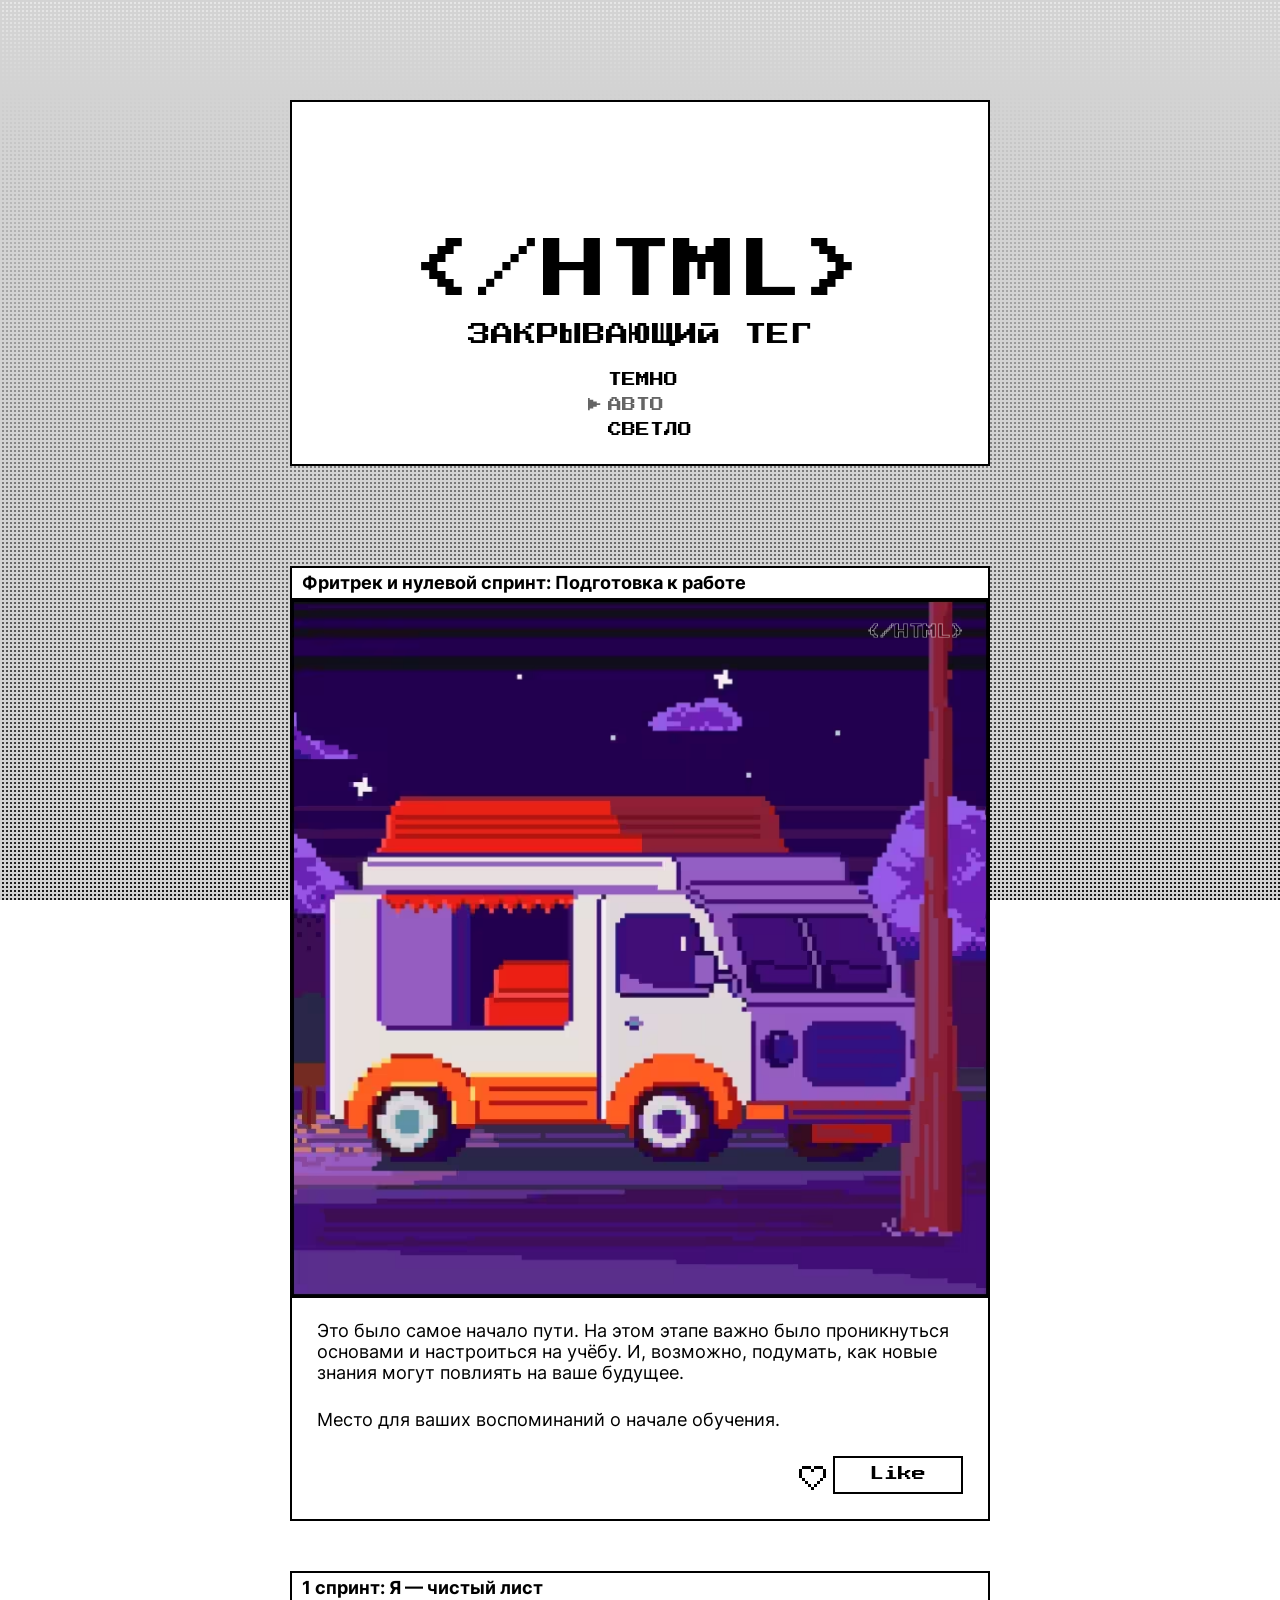
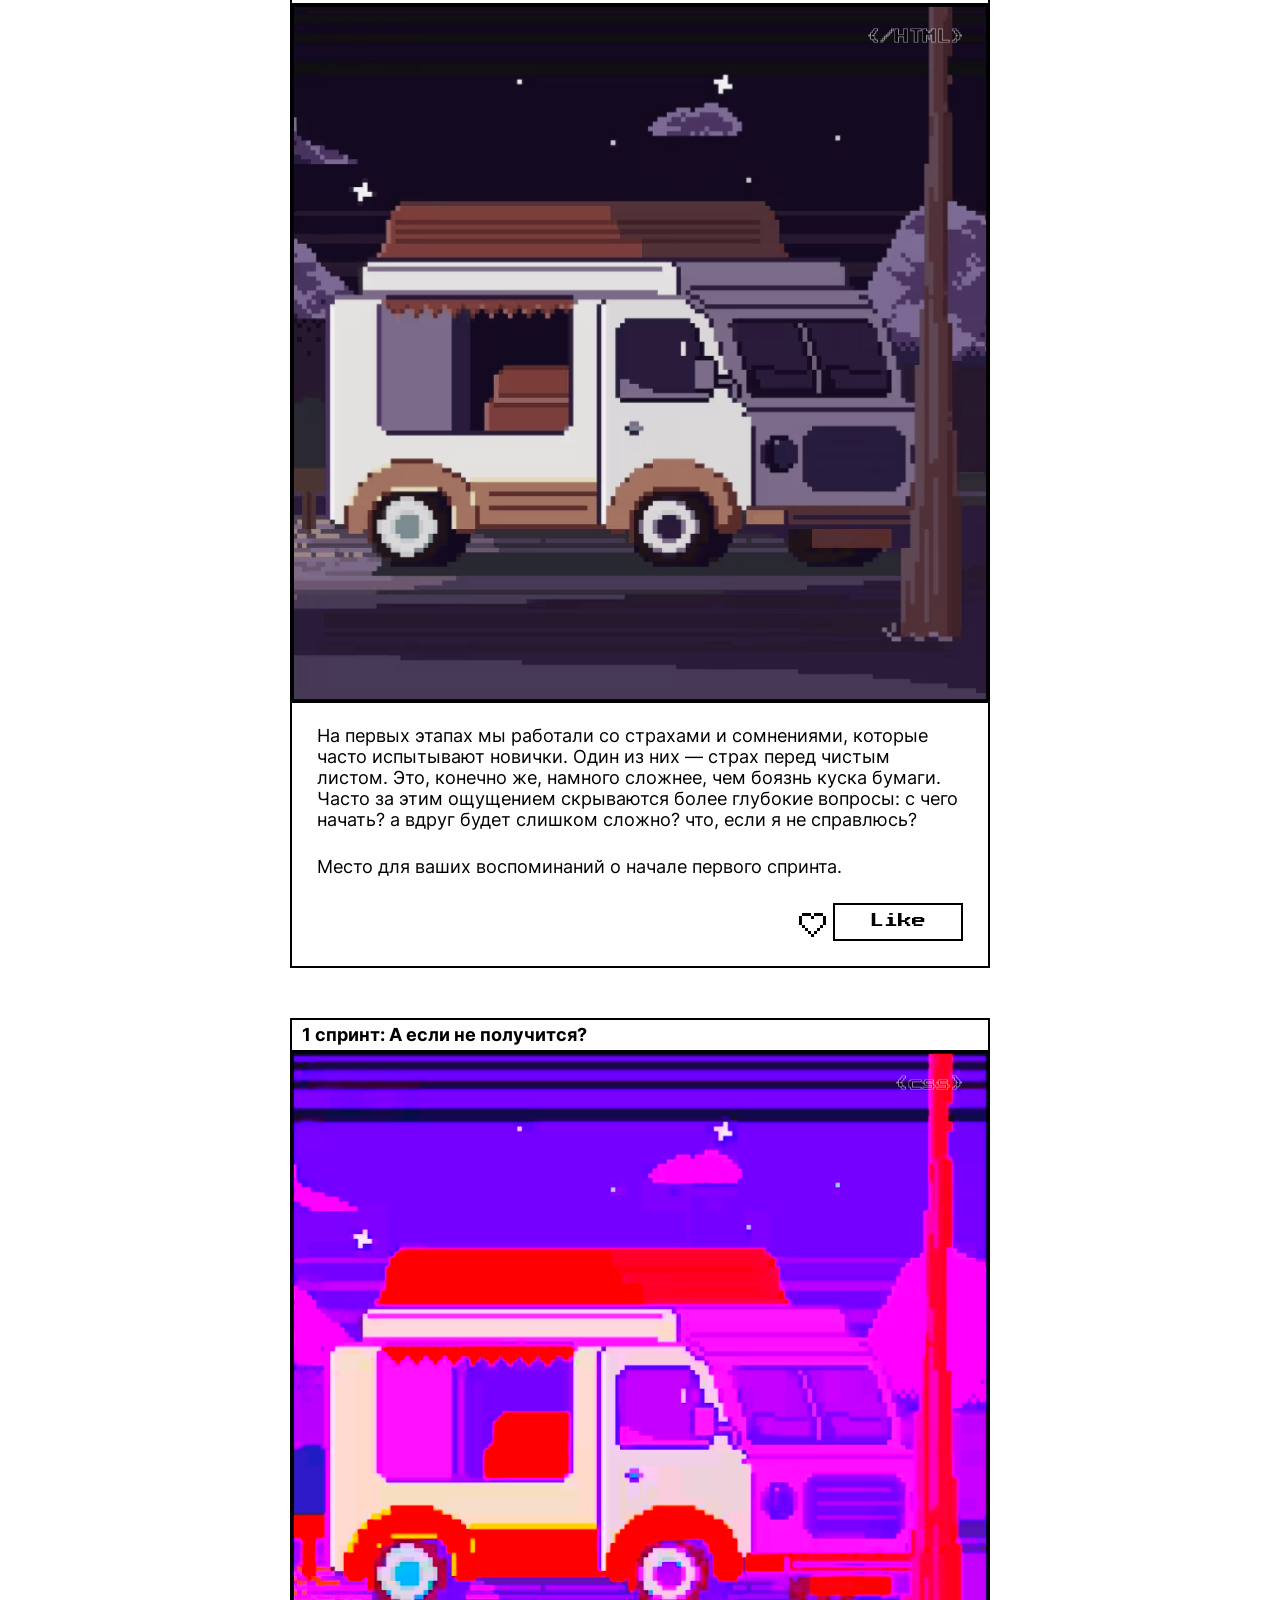
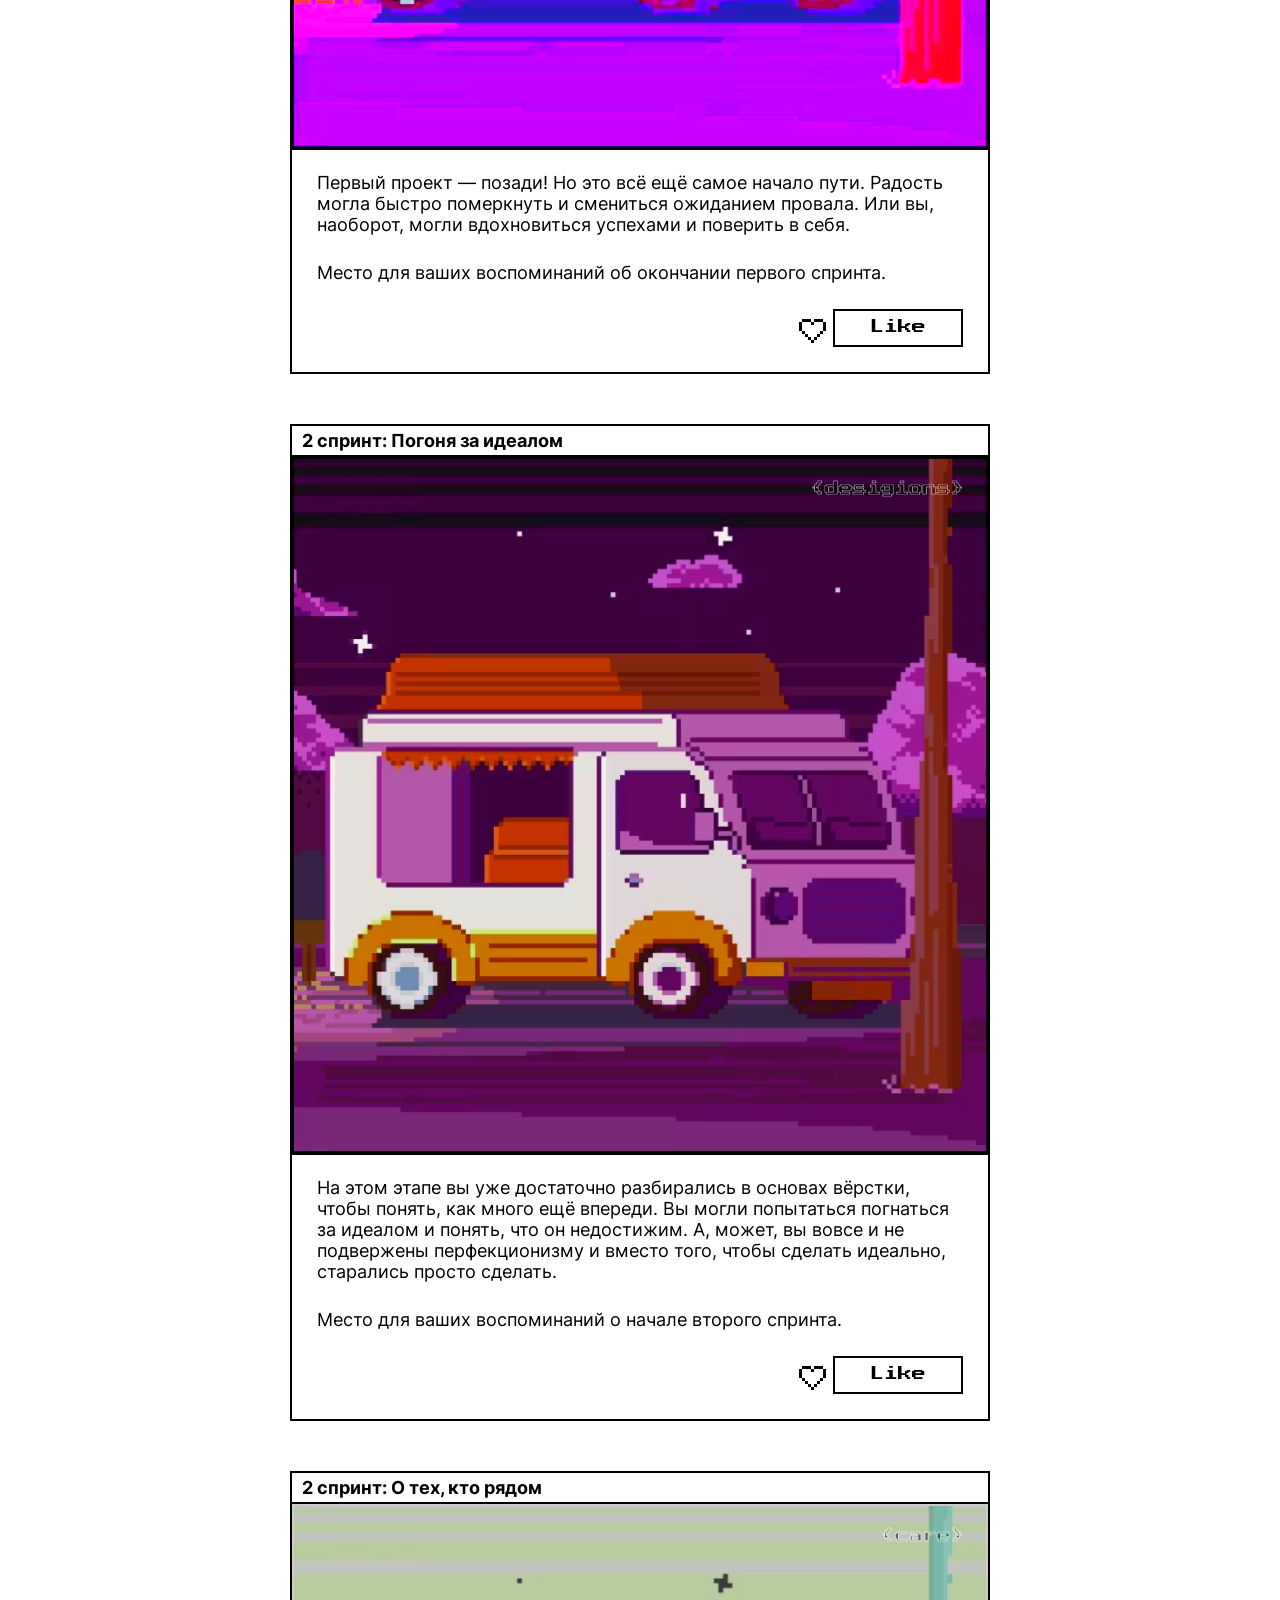
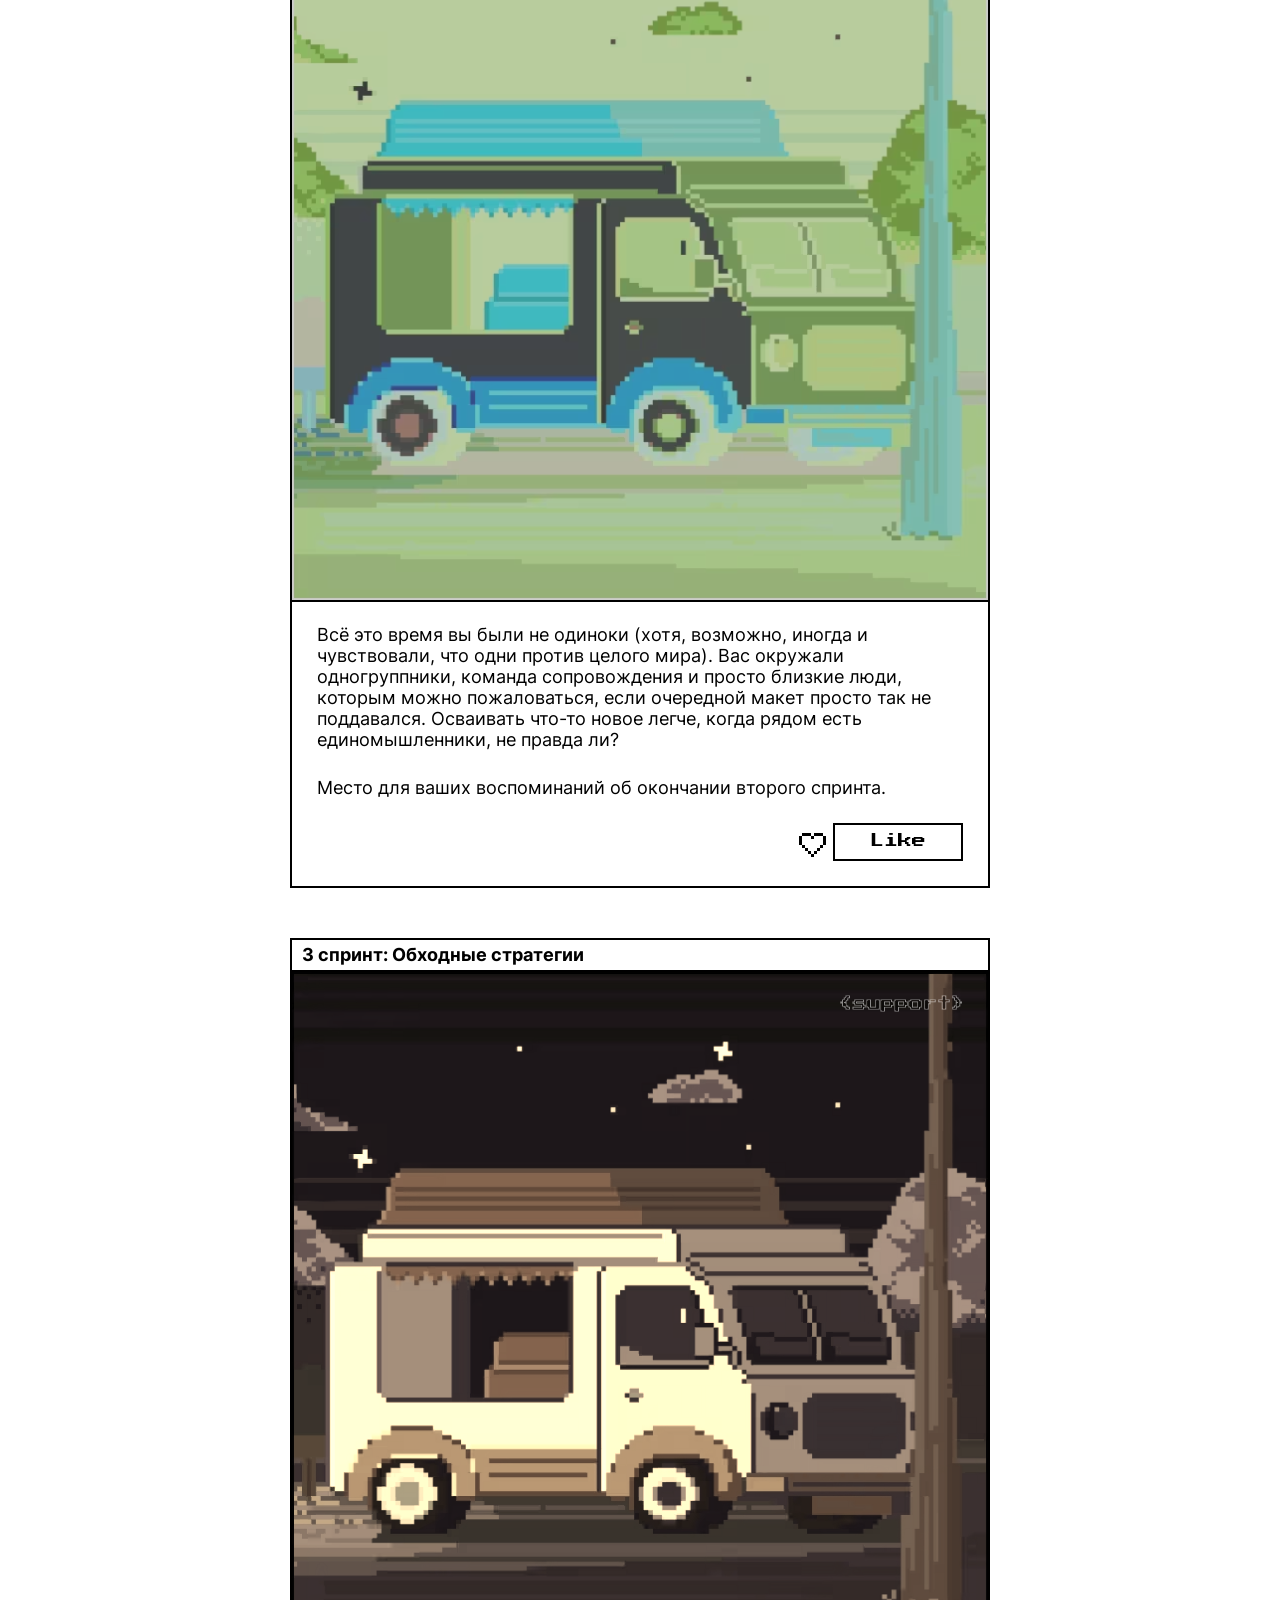
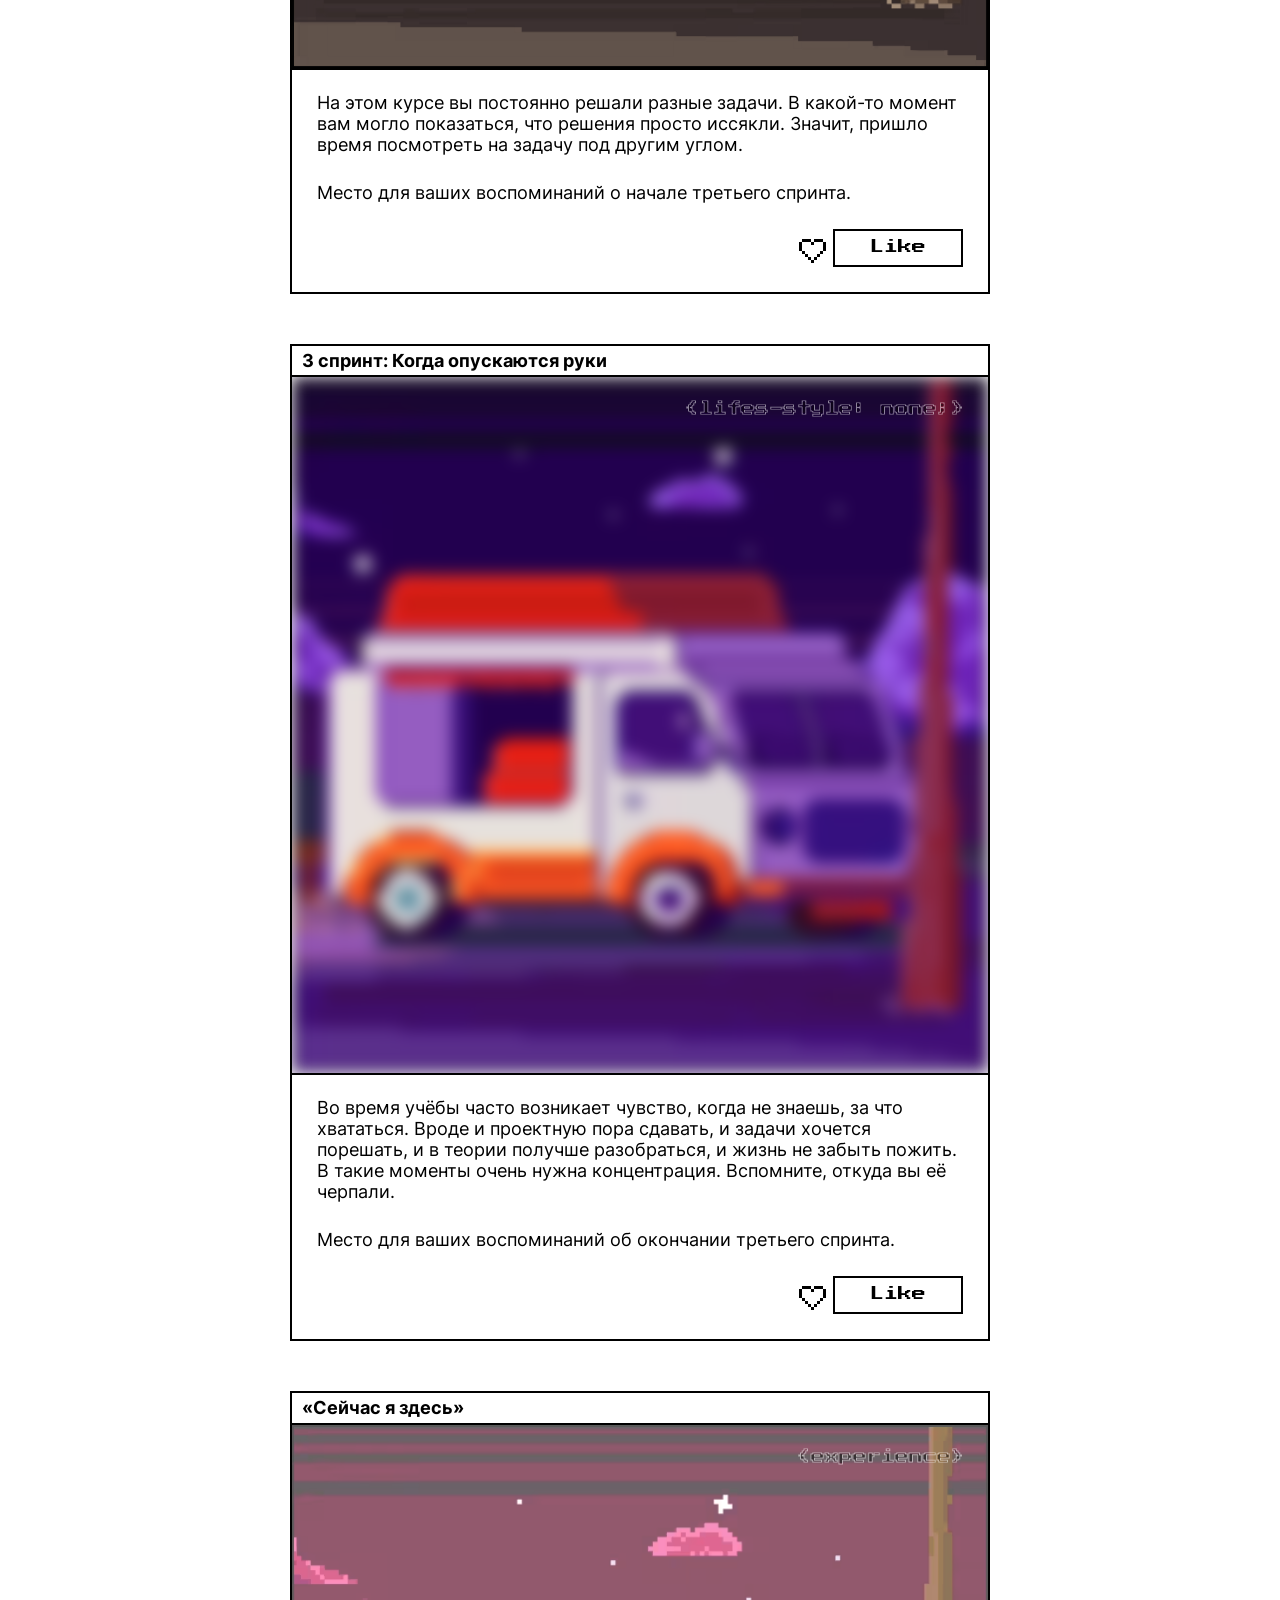
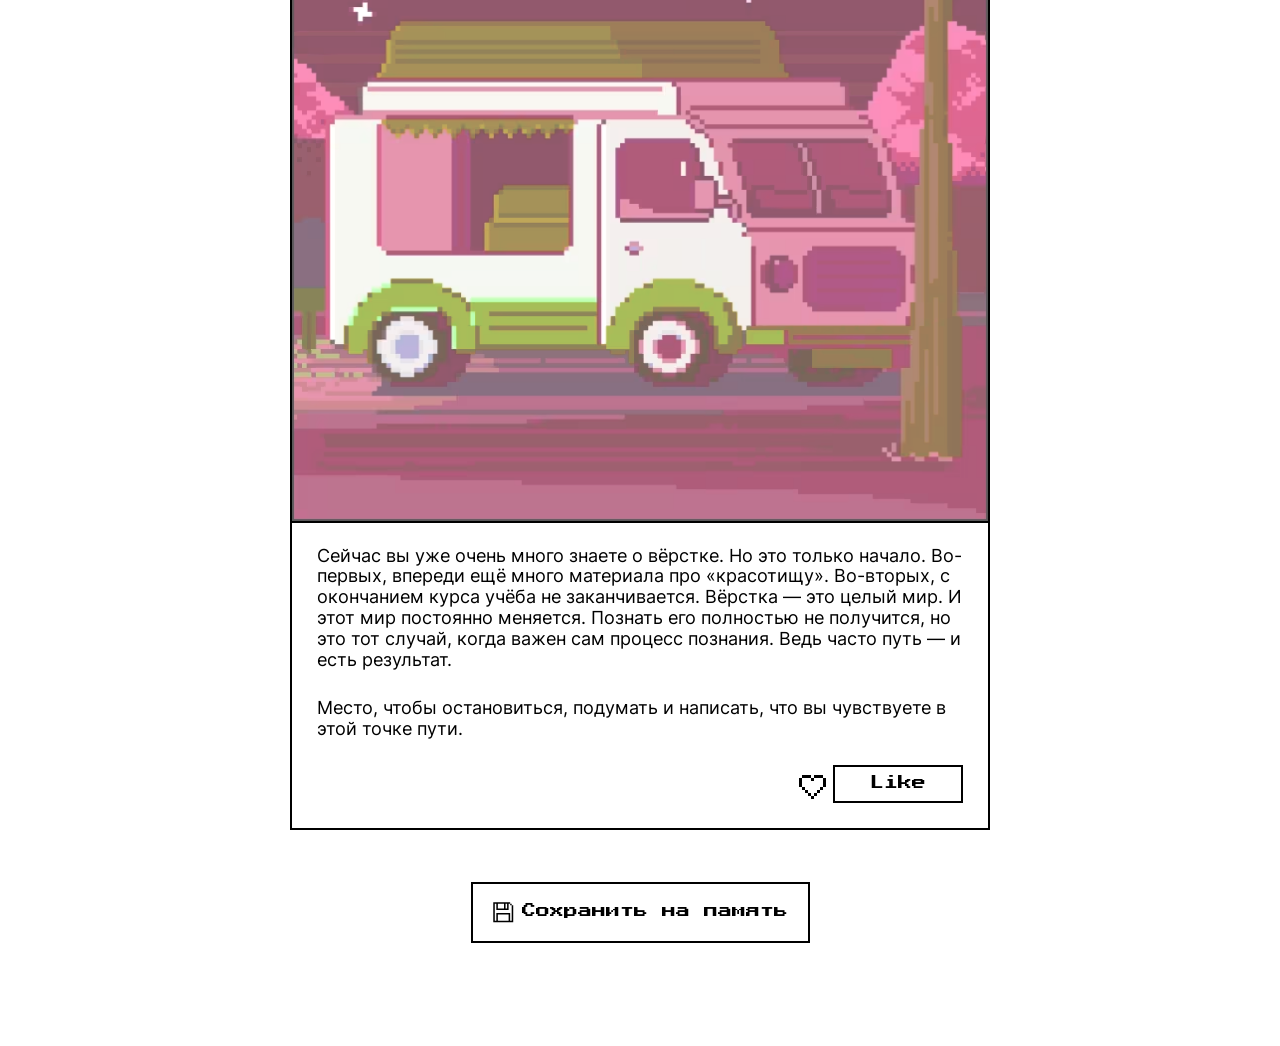
<file: index.html>
<!DOCTYPE html>
<html lang="ru">
  <head>
    <meta charset="UTF-8" />
    <meta name="viewport" content="width=device-width, initial-scale=1.0" />
    <meta name="color-scheme" content="light dark" />
    <title>Закрывающий тег</title>
    <link rel="icon" href="./images/favicon.ico" sizes="any" />
    <link rel="icon" href="./svg/favicon.svg" type="image/svg+xml" />
    <link rel="apple-touch-icon" href="./images/favicon.png" />
    <link rel="stylesheet" href="./fonts/fonts.css" />
    <link rel="stylesheet" href="./styles/variables.css" />
    <link rel="stylesheet" href="./styles/globals.css" />
    <link rel="stylesheet" href="./styles/style.css" />
    <link rel="stylesheet" href="./styles/animations.css" />
    <link rel="stylesheet" href="./styles/themes.css" />
    <script src="./scripts/set-theme.js"></script>
  </head>

  <body class="page">
    <header class="header">
      <a class="header__logo" href="./index.html">&lt;/html&gt;</a>
      <h1 class="header__title">Закрывающий тег</h1>
      <nav class="theme-menu header__theme-menu">
        <ul class="theme-menu__list">
          <li class="theme-menu__item">
            <button type="button" data-theme="dark" class="theme-menu__button">
              Темно
            </button>
          </li>
          <li class="theme-menu__item">
            <button
              type="button"
              data-theme="auto"
              disabled
              class="theme-menu__button"
            >
              Авто
            </button>
          </li>
          <li class="theme-menu__item">
            <button type="button" data-theme="light" class="theme-menu__button">
              Светло
            </button>
          </li>
        </ul>
      </nav>
    </header>
    <main class="content">
      <ul class="content__list">
        <li class="content__list-item">
          <article class="card">
            <h2 class="card__title">
              Фритрек и нулевой спринт: Подготовка к работе
            </h2>
            <div class="card__image">
              <picture>
                <source srcset="./images/car.avif" type="image/avif" />
                <source srcset="./images/car.webp" type="image/webp" />
                <img
                  class="image-source"
                  src="./images/car.png"
                  alt="Пиксельная машинка"
                  loading="lazy"
                />
              </picture>
              <span class="watermark">&lt;/HTML&gt;</span>
            </div>
            <div class="card__text">
              <p>
                Это было самое начало пути. На этом этапе важно было
                проникнуться основами и настроиться на учёбу. И, возможно,
                подумать, как новые знания могут повлиять на ваше будущее.
              </p>
              <p>Место для ваших воспоминаний о начале обучения.</p>
            </div>
            <div class="card__buttons">
              <button class="button card__icon-button" type="button">
                <svg
                  class="like-icon"
                  viewBox="0 -2 39 36"
                  fill="none"
                  xmlns="http://www.w3.org/2000/svg"
                  aria-hidden="true"
                >
                  <g class="heart">
                    <path
                      class="contour"
                      d="M12 6H9V9H12V6ZM15 6H12V9H15V6ZM9 9H6V12H9V9ZM9 12H6V15H9V12ZM9 15H6V18H9V15ZM18 6H15V9H18V6ZM12 18H9V21H12V18ZM15 21H12V24H15V21ZM18 24H15V27H18V24ZM27 6H30V9H27V6ZM24 6H27V9H24V6ZM30 9H33V12H30V9ZM30 12H33V15H30V12ZM30 15H33V18H30V15ZM21 6H24V9H21V6ZM27 18H30V21H27V18ZM24 21H27V24H24V21ZM21 24H24V27H21V24ZM21 27H18V30H21V27ZM21 9H18V12H21V9Z"
                      fill="var(--color-heart-cntr)"
                    />
                    <path
                      class="main-body"
                      d="M12 9H9V12H12V9ZM15 12H12V15H15V12ZM18 9H15V12H18V9ZM12 15H9V18H12V15ZM15 15H12V18H15V15ZM15 18H12V21H15V18ZM18 12H15V15H18V12ZM18 21H15V24H18V21ZM18 18H15V21H18V18ZM27 9H30V12H27V9ZM24 9H27V12H24V9ZM27 12H30V15H27V12ZM24 12H27V15H24V12ZM21 9H24V12H21V9ZM27 15H30V18H27V15ZM24 15H27V18H24V15ZM24 18H27V21H24V18ZM21 12H24V15H21V12ZM21 21H24V24H21V21ZM21 18H24V21H21V18ZM21 21H18V24H21V21ZM21 24H18V27H21V24Z"
                      fill="var(--color-heart-mb)"
                    />
                    <path
                      class="core"
                      d="M18 15H15V18H18V15ZM21 15H24V18H21V15ZM21 15H18V18H21V15ZM21 12H18V15H21V12ZM21 18H18V21H21V18Z"
                      fill="none"
                    />
                  </g>
                  <path
                    class="sparks"
                    d="M36 13H39V16H36V13ZM27 27H30V30H27V27ZM18 33H21V36H18V33ZM9 27H12V30H9V27ZM24 0H27V3H24V0ZM33 3H36V6H33V3ZM3 3H6V6H3V3ZM12 0H15V3H12V0ZM0 13H3V16H0V13Z"
                    fill="var(--color-heart-mb)"
                  />
                </svg>
              </button>
              <button
                class="button card__like-button button-paint btn-shad"
                type="button"
              >
                <span class="button__text">Like</span>
              </button>
            </div>
          </article>
        </li>
        <li class="content__list-item">
          <article class="card">
            <h2 class="card__title">1 спринт: Я — чистый лист</h2>
            <div class="card__image">
              <picture class="grayscale">
                <source srcset="./images/car.avif" type="image/avif" />
                <source srcset="./images/car.webp" type="image/webp" />
                <img
                  class="image-source"
                  src="./images/car.png"
                  alt="Пиксельная машинка"
                  loading="lazy"
                />
              </picture>
              <span class="watermark">&lt;/HTML&gt;</span>
            </div>
            <div class="card__text">
              <p>
                На первых этапах мы работали со страхами и сомнениями, которые
                часто испытывают новички. Один из них — страх перед чистым
                листом. Это, конечно же, намного сложнее, чем боязнь куска
                бумаги. Часто за этим ощущением скрываются более глубокие
                вопросы: с чего начать? а вдруг будет слишком сложно? что, если
                я не справлюсь?
              </p>
              <p>Место для ваших воспоминаний о начале первого спринта.</p>
            </div>
            <div class="card__buttons">
              <button class="button card__icon-button" type="button">
                <svg
                  class="like-icon"
                  viewBox="0 -2 39 36"
                  fill="none"
                  xmlns="http://www.w3.org/2000/svg"
                  aria-hidden="true"
                >
                  <g class="heart">
                    <path
                      class="contour"
                      d="M12 6H9V9H12V6ZM15 6H12V9H15V6ZM9 9H6V12H9V9ZM9 12H6V15H9V12ZM9 15H6V18H9V15ZM18 6H15V9H18V6ZM12 18H9V21H12V18ZM15 21H12V24H15V21ZM18 24H15V27H18V24ZM27 6H30V9H27V6ZM24 6H27V9H24V6ZM30 9H33V12H30V9ZM30 12H33V15H30V12ZM30 15H33V18H30V15ZM21 6H24V9H21V6ZM27 18H30V21H27V18ZM24 21H27V24H24V21ZM21 24H24V27H21V24ZM21 27H18V30H21V27ZM21 9H18V12H21V9Z"
                      fill="var(--color-heart-cntr)"
                    />
                    <path
                      class="main-body"
                      d="M12 9H9V12H12V9ZM15 12H12V15H15V12ZM18 9H15V12H18V9ZM12 15H9V18H12V15ZM15 15H12V18H15V15ZM15 18H12V21H15V18ZM18 12H15V15H18V12ZM18 21H15V24H18V21ZM18 18H15V21H18V18ZM27 9H30V12H27V9ZM24 9H27V12H24V9ZM27 12H30V15H27V12ZM24 12H27V15H24V12ZM21 9H24V12H21V9ZM27 15H30V18H27V15ZM24 15H27V18H24V15ZM24 18H27V21H24V18ZM21 12H24V15H21V12ZM21 21H24V24H21V21ZM21 18H24V21H21V18ZM21 21H18V24H21V21ZM21 24H18V27H21V24Z"
                      fill="var(--color-heart-mb)"
                    />
                    <path
                      class="core"
                      d="M18 15H15V18H18V15ZM21 15H24V18H21V15ZM21 15H18V18H21V15ZM21 12H18V15H21V12ZM21 18H18V21H21V18Z"
                      fill="none"
                    />
                  </g>
                  <path
                    class="sparks"
                    d="M36 13H39V16H36V13ZM27 27H30V30H27V27ZM18 33H21V36H18V33ZM9 27H12V30H9V27ZM24 0H27V3H24V0ZM33 3H36V6H33V3ZM3 3H6V6H3V3ZM12 0H15V3H12V0ZM0 13H3V16H0V13Z"
                    fill="var(--color-heart-mb)"
                  />
                </svg>
              </button>
              <button
                class="button card__like-button button-paint btn-shad"
                type="button"
              >
                <span class="button__text">Like</span>
              </button>
            </div>
          </article>
        </li>
        <li class="content__list-item">
          <article class="card">
            <h2 class="card__title">1 спринт: А если не получится?</h2>
            <div class="card__image">
              <picture class="saturate">
                <source srcset="./images/car.avif" type="image/avif" />
                <source srcset="./images/car.webp" type="image/webp" />
                <img
                  class="image-source"
                  src="./images/car.png"
                  alt="Пиксельная машинка"
                  loading="lazy"
                />
              </picture>
              <span class="watermark">&lt;css&gt;</span>
            </div>
            <div class="card__text">
              <p>
                Первый проект — позади! Но это всё ещё самое начало пути.
                Радость могла быстро померкнуть и смениться ожиданием провала.
                Или вы, наоборот, могли вдохновиться успехами и поверить в себя.
              </p>
              <p>Место для ваших воспоминаний об окончании первого спринта.</p>
            </div>
            <div class="card__buttons">
              <button class="button card__icon-button" type="button">
                <svg
                  class="like-icon"
                  viewBox="0 -2 39 36"
                  fill="none"
                  xmlns="http://www.w3.org/2000/svg"
                  aria-hidden="true"
                >
                  <g class="heart">
                    <path
                      class="contour"
                      d="M12 6H9V9H12V6ZM15 6H12V9H15V6ZM9 9H6V12H9V9ZM9 12H6V15H9V12ZM9 15H6V18H9V15ZM18 6H15V9H18V6ZM12 18H9V21H12V18ZM15 21H12V24H15V21ZM18 24H15V27H18V24ZM27 6H30V9H27V6ZM24 6H27V9H24V6ZM30 9H33V12H30V9ZM30 12H33V15H30V12ZM30 15H33V18H30V15ZM21 6H24V9H21V6ZM27 18H30V21H27V18ZM24 21H27V24H24V21ZM21 24H24V27H21V24ZM21 27H18V30H21V27ZM21 9H18V12H21V9Z"
                      fill="var(--color-heart-cntr)"
                    />
                    <path
                      class="main-body"
                      d="M12 9H9V12H12V9ZM15 12H12V15H15V12ZM18 9H15V12H18V9ZM12 15H9V18H12V15ZM15 15H12V18H15V15ZM15 18H12V21H15V18ZM18 12H15V15H18V12ZM18 21H15V24H18V21ZM18 18H15V21H18V18ZM27 9H30V12H27V9ZM24 9H27V12H24V9ZM27 12H30V15H27V12ZM24 12H27V15H24V12ZM21 9H24V12H21V9ZM27 15H30V18H27V15ZM24 15H27V18H24V15ZM24 18H27V21H24V18ZM21 12H24V15H21V12ZM21 21H24V24H21V21ZM21 18H24V21H21V18ZM21 21H18V24H21V21ZM21 24H18V27H21V24Z"
                      fill="var(--color-heart-mb)"
                    />
                    <path
                      class="core"
                      d="M18 15H15V18H18V15ZM21 15H24V18H21V15ZM21 15H18V18H21V15ZM21 12H18V15H21V12ZM21 18H18V21H21V18Z"
                      fill="none"
                    />
                  </g>
                  <path
                    class="sparks"
                    d="M36 13H39V16H36V13ZM27 27H30V30H27V27ZM18 33H21V36H18V33ZM9 27H12V30H9V27ZM24 0H27V3H24V0ZM33 3H36V6H33V3ZM3 3H6V6H3V3ZM12 0H15V3H12V0ZM0 13H3V16H0V13Z"
                    fill="var(--color-heart-mb)"
                  />
                </svg>
              </button>
              <button
                class="button card__like-button button-paint btn-shad"
                type="button"
              >
                <span class="button__text">Like</span>
              </button>
            </div>
          </article>
        </li>
        <li class="content__list-item">
          <article class="card">
            <h2 class="card__title">2 спринт: Погоня за идеалом</h2>
            <div class="card__image">
              <picture class="hue">
                <source srcset="./images/car.avif" type="image/avif" />
                <source srcset="./images/car.webp" type="image/webp" />
                <img
                  class="image-source"
                  src="./images/car.png"
                  alt="Пиксельная машинка"
                  loading="lazy"
                />
              </picture>
              <span class="watermark">&lt;desigions&gt;</span>
            </div>
            <div class="card__text">
              <p>
                На этом этапе вы уже достаточно разбирались в основах вёрстки,
                чтобы понять, как много ещё впереди. Вы могли попытаться
                погнаться за идеалом и понять, что он недостижим. А, может, вы
                вовсе и не подвержены перфекционизму и вместо того, чтобы
                сделать идеально, старались просто сделать.
              </p>
              <p>Место для ваших воспоминаний о начале второго спринта.</p>
            </div>
            <div class="card__buttons">
              <button class="button card__icon-button" type="button">
                <svg
                  class="like-icon"
                  viewBox="0 -2 39 36"
                  fill="none"
                  xmlns="http://www.w3.org/2000/svg"
                  aria-hidden="true"
                >
                  <g class="heart">
                    <path
                      class="contour"
                      d="M12 6H9V9H12V6ZM15 6H12V9H15V6ZM9 9H6V12H9V9ZM9 12H6V15H9V12ZM9 15H6V18H9V15ZM18 6H15V9H18V6ZM12 18H9V21H12V18ZM15 21H12V24H15V21ZM18 24H15V27H18V24ZM27 6H30V9H27V6ZM24 6H27V9H24V6ZM30 9H33V12H30V9ZM30 12H33V15H30V12ZM30 15H33V18H30V15ZM21 6H24V9H21V6ZM27 18H30V21H27V18ZM24 21H27V24H24V21ZM21 24H24V27H21V24ZM21 27H18V30H21V27ZM21 9H18V12H21V9Z"
                      fill="var(--color-heart-cntr)"
                    />
                    <path
                      class="main-body"
                      d="M12 9H9V12H12V9ZM15 12H12V15H15V12ZM18 9H15V12H18V9ZM12 15H9V18H12V15ZM15 15H12V18H15V15ZM15 18H12V21H15V18ZM18 12H15V15H18V12ZM18 21H15V24H18V21ZM18 18H15V21H18V18ZM27 9H30V12H27V9ZM24 9H27V12H24V9ZM27 12H30V15H27V12ZM24 12H27V15H24V12ZM21 9H24V12H21V9ZM27 15H30V18H27V15ZM24 15H27V18H24V15ZM24 18H27V21H24V18ZM21 12H24V15H21V12ZM21 21H24V24H21V21ZM21 18H24V21H21V18ZM21 21H18V24H21V21ZM21 24H18V27H21V24Z"
                      fill="var(--color-heart-mb)"
                    />
                    <path
                      class="core"
                      d="M18 15H15V18H18V15ZM21 15H24V18H21V15ZM21 15H18V18H21V15ZM21 12H18V15H21V12ZM21 18H18V21H21V18Z"
                      fill="none"
                    />
                  </g>
                  <path
                    class="sparks"
                    d="M36 13H39V16H36V13ZM27 27H30V30H27V27ZM18 33H21V36H18V33ZM9 27H12V30H9V27ZM24 0H27V3H24V0ZM33 3H36V6H33V3ZM3 3H6V6H3V3ZM12 0H15V3H12V0ZM0 13H3V16H0V13Z"
                    fill="var(--color-heart-mb)"
                  />
                </svg>
              </button>
              <button
                class="button card__like-button button-paint btn-shad"
                type="button"
              >
                <span class="button__text">Like</span>
              </button>
            </div>
          </article>
        </li>
        <li class="content__list-item">
          <article class="card">
            <h2 class="card__title">2 спринт: О тех, кто рядом</h2>
            <div class="card__image">
              <picture class="invert">
                <source srcset="./images/car.avif" type="image/avif" />
                <source srcset="./images/car.webp" type="image/webp" />
                <img
                  class="image-source"
                  src="./images/car.png"
                  alt="Пиксельная машинка"
                  loading="lazy"
                />
              </picture>
              <span class="watermark">&lt;care&gt;</span>
            </div>
            <div class="card__text">
              <p>
                Всё это время вы были не одиноки (хотя, возможно, иногда и
                чувствовали, что одни против целого мира). Вас окружали
                одногруппники, команда сопровождения и просто близкие люди,
                которым можно пожаловаться, если очередной макет просто так не
                поддавался. Осваивать что-то новое легче, когда рядом есть
                единомышленники, не правда ли?
              </p>
              <p>Место для ваших воспоминаний об окончании второго спринта.</p>
            </div>
            <div class="card__buttons">
              <button class="button card__icon-button" type="button">
                <svg
                  class="like-icon"
                  viewBox="0 -2 39 36"
                  fill="none"
                  xmlns="http://www.w3.org/2000/svg"
                  aria-hidden="true"
                >
                  <g class="heart">
                    <path
                      class="contour"
                      d="M12 6H9V9H12V6ZM15 6H12V9H15V6ZM9 9H6V12H9V9ZM9 12H6V15H9V12ZM9 15H6V18H9V15ZM18 6H15V9H18V6ZM12 18H9V21H12V18ZM15 21H12V24H15V21ZM18 24H15V27H18V24ZM27 6H30V9H27V6ZM24 6H27V9H24V6ZM30 9H33V12H30V9ZM30 12H33V15H30V12ZM30 15H33V18H30V15ZM21 6H24V9H21V6ZM27 18H30V21H27V18ZM24 21H27V24H24V21ZM21 24H24V27H21V24ZM21 27H18V30H21V27ZM21 9H18V12H21V9Z"
                      fill="var(--color-heart-cntr)"
                    />
                    <path
                      class="main-body"
                      d="M12 9H9V12H12V9ZM15 12H12V15H15V12ZM18 9H15V12H18V9ZM12 15H9V18H12V15ZM15 15H12V18H15V15ZM15 18H12V21H15V18ZM18 12H15V15H18V12ZM18 21H15V24H18V21ZM18 18H15V21H18V18ZM27 9H30V12H27V9ZM24 9H27V12H24V9ZM27 12H30V15H27V12ZM24 12H27V15H24V12ZM21 9H24V12H21V9ZM27 15H30V18H27V15ZM24 15H27V18H24V15ZM24 18H27V21H24V18ZM21 12H24V15H21V12ZM21 21H24V24H21V21ZM21 18H24V21H21V18ZM21 21H18V24H21V21ZM21 24H18V27H21V24Z"
                      fill="var(--color-heart-mb)"
                    />
                    <path
                      class="core"
                      d="M18 15H15V18H18V15ZM21 15H24V18H21V15ZM21 15H18V18H21V15ZM21 12H18V15H21V12ZM21 18H18V21H21V18Z"
                      fill="none"
                    />
                  </g>
                  <path
                    class="sparks"
                    d="M36 13H39V16H36V13ZM27 27H30V30H27V27ZM18 33H21V36H18V33ZM9 27H12V30H9V27ZM24 0H27V3H24V0ZM33 3H36V6H33V3ZM3 3H6V6H3V3ZM12 0H15V3H12V0ZM0 13H3V16H0V13Z"
                    fill="var(--color-heart-mb)"
                  />
                </svg>
              </button>
              <button
                class="button card__like-button button-paint btn-shad"
                type="button"
              >
                <span class="button__text">Like</span>
              </button>
            </div>
          </article>
        </li>
        <li class="content__list-item">
          <article class="card">
            <h2 class="card__title">3 спринт: Обходные стратегии</h2>
            <div class="card__image">
              <picture class="sepia">
                <source srcset="./images/car.avif" type="image/avif" />
                <source srcset="./images/car.webp" type="image/webp" />
                <img
                  class="image-source"
                  src="./images/car.png"
                  alt="Пиксельная машинка"
                  loading="lazy"
                />
              </picture>
              <span class="watermark">&lt;support&gt;</span>
            </div>
            <div class="card__text">
              <p>
                На этом курсе вы постоянно решали разные задачи. В какой-то
                момент вам могло показаться, что решения просто иссякли. Значит,
                пришло время посмотреть на задачу под другим углом.
              </p>
              <p>Место для ваших воспоминаний о начале третьего спринта.</p>
            </div>
            <div class="card__buttons">
              <button class="button card__icon-button" type="button">
                <svg
                  class="like-icon"
                  viewBox="0 -2 39 36"
                  fill="none"
                  xmlns="http://www.w3.org/2000/svg"
                  aria-hidden="true"
                >
                  <g class="heart">
                    <path
                      class="contour"
                      d="M12 6H9V9H12V6ZM15 6H12V9H15V6ZM9 9H6V12H9V9ZM9 12H6V15H9V12ZM9 15H6V18H9V15ZM18 6H15V9H18V6ZM12 18H9V21H12V18ZM15 21H12V24H15V21ZM18 24H15V27H18V24ZM27 6H30V9H27V6ZM24 6H27V9H24V6ZM30 9H33V12H30V9ZM30 12H33V15H30V12ZM30 15H33V18H30V15ZM21 6H24V9H21V6ZM27 18H30V21H27V18ZM24 21H27V24H24V21ZM21 24H24V27H21V24ZM21 27H18V30H21V27ZM21 9H18V12H21V9Z"
                      fill="var(--color-heart-cntr)"
                    />
                    <path
                      class="main-body"
                      d="M12 9H9V12H12V9ZM15 12H12V15H15V12ZM18 9H15V12H18V9ZM12 15H9V18H12V15ZM15 15H12V18H15V15ZM15 18H12V21H15V18ZM18 12H15V15H18V12ZM18 21H15V24H18V21ZM18 18H15V21H18V18ZM27 9H30V12H27V9ZM24 9H27V12H24V9ZM27 12H30V15H27V12ZM24 12H27V15H24V12ZM21 9H24V12H21V9ZM27 15H30V18H27V15ZM24 15H27V18H24V15ZM24 18H27V21H24V18ZM21 12H24V15H21V12ZM21 21H24V24H21V21ZM21 18H24V21H21V18ZM21 21H18V24H21V21ZM21 24H18V27H21V24Z"
                      fill="var(--color-heart-mb)"
                    />
                    <path
                      class="core"
                      d="M18 15H15V18H18V15ZM21 15H24V18H21V15ZM21 15H18V18H21V15ZM21 12H18V15H21V12ZM21 18H18V21H21V18Z"
                      fill="none"
                    />
                  </g>
                  <path
                    class="sparks"
                    d="M36 13H39V16H36V13ZM27 27H30V30H27V27ZM18 33H21V36H18V33ZM9 27H12V30H9V27ZM24 0H27V3H24V0ZM33 3H36V6H33V3ZM3 3H6V6H3V3ZM12 0H15V3H12V0ZM0 13H3V16H0V13Z"
                    fill="var(--color-heart-mb)"
                  />
                </svg>
              </button>
              <button
                class="button card__like-button button-paint btn-shad"
                type="button"
              >
                <span class="button__text">Like</span>
              </button>
            </div>
          </article>
        </li>
        <li class="content__list-item">
          <article class="card">
            <h2 class="card__title">3 спринт: Когда опускаются руки</h2>
            <div class="card__image">
              <picture class="blur">
                <source srcset="./images/car.avif" type="image/avif" />
                <source srcset="./images/car.webp" type="image/webp" />
                <img
                  class="image-source"
                  src="./images/car.png"
                  alt="Пиксельная машинка"
                  loading="lazy"
                />
              </picture>
              <span class="watermark">&lt;lifes-style: none;&gt;</span>
            </div>
            <div class="card__text">
              <p>
                Во время учёбы часто возникает чувство, когда не знаешь, за что
                хвататься. Вроде и проектную пора сдавать, и задачи хочется
                порешать, и в теории получше разобраться, и жизнь не забыть
                пожить. В такие моменты очень нужна концентрация. Вспомните,
                откуда вы её черпали.
              </p>
              <p>Место для ваших воспоминаний об окончании третьего спринта.</p>
            </div>
            <div class="card__buttons">
              <button class="button card__icon-button" type="button">
                <svg
                  class="like-icon"
                  viewBox="0 -2 39 36"
                  fill="none"
                  xmlns="http://www.w3.org/2000/svg"
                  aria-hidden="true"
                >
                  <g class="heart">
                    <path
                      class="contour"
                      d="M12 6H9V9H12V6ZM15 6H12V9H15V6ZM9 9H6V12H9V9ZM9 12H6V15H9V12ZM9 15H6V18H9V15ZM18 6H15V9H18V6ZM12 18H9V21H12V18ZM15 21H12V24H15V21ZM18 24H15V27H18V24ZM27 6H30V9H27V6ZM24 6H27V9H24V6ZM30 9H33V12H30V9ZM30 12H33V15H30V12ZM30 15H33V18H30V15ZM21 6H24V9H21V6ZM27 18H30V21H27V18ZM24 21H27V24H24V21ZM21 24H24V27H21V24ZM21 27H18V30H21V27ZM21 9H18V12H21V9Z"
                      fill="var(--color-heart-cntr)"
                    />
                    <path
                      class="main-body"
                      d="M12 9H9V12H12V9ZM15 12H12V15H15V12ZM18 9H15V12H18V9ZM12 15H9V18H12V15ZM15 15H12V18H15V15ZM15 18H12V21H15V18ZM18 12H15V15H18V12ZM18 21H15V24H18V21ZM18 18H15V21H18V18ZM27 9H30V12H27V9ZM24 9H27V12H24V9ZM27 12H30V15H27V12ZM24 12H27V15H24V12ZM21 9H24V12H21V9ZM27 15H30V18H27V15ZM24 15H27V18H24V15ZM24 18H27V21H24V18ZM21 12H24V15H21V12ZM21 21H24V24H21V21ZM21 18H24V21H21V18ZM21 21H18V24H21V21ZM21 24H18V27H21V24Z"
                      fill="var(--color-heart-mb)"
                    />
                    <path
                      class="core"
                      d="M18 15H15V18H18V15ZM21 15H24V18H21V15ZM21 15H18V18H21V15ZM21 12H18V15H21V12ZM21 18H18V21H21V18Z"
                      fill="none"
                    />
                  </g>
                  <path
                    class="sparks"
                    d="M36 13H39V16H36V13ZM27 27H30V30H27V27ZM18 33H21V36H18V33ZM9 27H12V30H9V27ZM24 0H27V3H24V0ZM33 3H36V6H33V3ZM3 3H6V6H3V3ZM12 0H15V3H12V0ZM0 13H3V16H0V13Z"
                    fill="var(--color-heart-mb)"
                  />
                </svg>
              </button>
              <button
                class="button card__like-button button-paint btn-shad"
                type="button"
              >
                <span class="button__text">Like</span>
              </button>
            </div>
          </article>
        </li>
        <li class="content__list-item">
          <article class="card">
            <h2 class="card__title">«Сейчас я здесь»</h2>
            <div class="card__image">
              <picture class="mult">
                <source srcset="./images/car.avif" type="image/avif" />
                <source srcset="./images/car.webp" type="image/webp" />
                <img
                  class="image-source"
                  src="./images/car.png"
                  alt="Пиксельная машинка"
                  loading="lazy"
                />
              </picture>
              <span class="watermark">&lt;experience&gt;</span>
            </div>
            <div class="card__text">
              <p>
                Сейчас вы уже очень много знаете о вёрстке. Но это только
                начало. Во-первых, впереди ещё много материала про «красотищу».
                Во-вторых, с окончанием курса учёба не заканчивается. Вёрстка —
                это целый мир. И этот мир постоянно меняется. Познать его
                полностью не получится, но это тот случай, когда важен сам
                процесс познания. Ведь часто путь — и есть результат.
              </p>
              <p>
                Место, чтобы остановиться, подумать и написать, что вы
                чувствуете в этой точке пути.
              </p>
            </div>
            <div class="card__buttons">
              <button class="button card__icon-button" type="button">
                <svg
                  class="like-icon"
                  viewBox="0 -2 39 36"
                  fill="none"
                  xmlns="http://www.w3.org/2000/svg"
                  aria-hidden="true"
                >
                  <g class="heart">
                    <path
                      class="contour"
                      d="M12 6H9V9H12V6ZM15 6H12V9H15V6ZM9 9H6V12H9V9ZM9 12H6V15H9V12ZM9 15H6V18H9V15ZM18 6H15V9H18V6ZM12 18H9V21H12V18ZM15 21H12V24H15V21ZM18 24H15V27H18V24ZM27 6H30V9H27V6ZM24 6H27V9H24V6ZM30 9H33V12H30V9ZM30 12H33V15H30V12ZM30 15H33V18H30V15ZM21 6H24V9H21V6ZM27 18H30V21H27V18ZM24 21H27V24H24V21ZM21 24H24V27H21V24ZM21 27H18V30H21V27ZM21 9H18V12H21V9Z"
                      fill="var(--color-heart-cntr)"
                    />
                    <path
                      class="main-body"
                      d="M12 9H9V12H12V9ZM15 12H12V15H15V12ZM18 9H15V12H18V9ZM12 15H9V18H12V15ZM15 15H12V18H15V15ZM15 18H12V21H15V18ZM18 12H15V15H18V12ZM18 21H15V24H18V21ZM18 18H15V21H18V18ZM27 9H30V12H27V9ZM24 9H27V12H24V9ZM27 12H30V15H27V12ZM24 12H27V15H24V12ZM21 9H24V12H21V9ZM27 15H30V18H27V15ZM24 15H27V18H24V15ZM24 18H27V21H24V18ZM21 12H24V15H21V12ZM21 21H24V24H21V21ZM21 18H24V21H21V18ZM21 21H18V24H21V21ZM21 24H18V27H21V24Z"
                      fill="var(--color-heart-mb)"
                    />
                    <path
                      class="core"
                      d="M18 15H15V18H18V15ZM21 15H24V18H21V15ZM21 15H18V18H21V15ZM21 12H18V15H21V12ZM21 18H18V21H21V18Z"
                      fill="none"
                    />
                  </g>
                  <path
                    class="sparks"
                    d="M36 13H39V16H36V13ZM27 27H30V30H27V27ZM18 33H21V36H18V33ZM9 27H12V30H9V27ZM24 0H27V3H24V0ZM33 3H36V6H33V3ZM3 3H6V6H3V3ZM12 0H15V3H12V0ZM0 13H3V16H0V13Z"
                    fill="var(--color-heart-mb)"
                  />
                </svg>
              </button>
              <button
                class="button card__like-button button-paint btn-shad"
                type="button"
              >
                <span class="button__text">Like</span>
              </button>
            </div>
          </article>
        </li>
      </ul>
      <div class="save">
        <button
          class="button save__button button-paint btn-shad"
          type="button"
          onclick="window['modal'].showModal()"
          aria-controls="modal"
        >
          <svg class="floppy" viewBox="0 0 41 41">
            <use href="./svg/floppy.svg#floppy"></use>
          </svg>
          <span class="button__text">Сохранить на память</span>
        </button>
        <dialog id="modal" class="popup">
          <div class="popup__content">
            <svg class="floppy-dlg" viewBox="0 0 41 41">
              <use href="./svg/floppy.svg#floppy"></use>
            </svg>
            <p class="popup__text">Вставьте дискету, чтобы продолжить</p>
          </div>
          <form method="dialog" class="form">
            <button
              class="popup__close-btn button button-paint btn-shad"
              type="submit"
            >
              <span class="close-btn-text button__text">ок</span>
            </button>
          </form>
        </dialog>
      </div>
    </main>
    <script src="./scripts/like.js"></script>
  </body>
</html>
</file>
<file: fonts/fonts.css>
@font-face {
  font-family: "PressStart2P";
  src: url("./PressStart2P-Regular.woff") format("woff");
  font-weight: 400;
  font-style: normal;
  font-display: swap;
}

@font-face {
  font-family: "Inter-Variable";
  src:
    url("./Inter-Variable.woff2") format("woff2 supports variations"),
    url("./Inter-Variable.woff2") format("woff2-variations");
  font-weight: 400 785;
  font-style: normal;
  font-display: swap;
}
</file>
<file: styles/variables.css>
:root {
  --font-main: "Inter-Variable", Arial, sans-serif;
  --font-accent: "PressStart2P", fantasy;

  --font-weight-main: 400;
  --font-weight-title: 700;

  --color-bg: #ffffff;
  --color-main: #000000;
  --color-accent: #000000;

  --color-button-text: #ffffff;
  --color-button-hover: #000000;
  --color-blend: #ffffff;

  --color-heart-cntr: #000000;
  --color-heart-mb: transparent;
  --animation-fill-color: #ff0000;

  --watermark-stroke-color: #ffffff;

  --content-width: clamp(375px, 100%, 700px);
  --header-width: clamp(375px, 100%, 700px);

  --img-bg: repeating-linear-gradient(
      to right,
      #d3d3d3 0 2px,
      transparent 2px 4px
    ),
    repeating-linear-gradient(
      to bottom,
      #d3d3d3 0 2px,
      transparent 2px 4px
    ),
    linear-gradient(
      to bottom,
      #e7e7e7 0.01%,
      #1a1a1a
    );
}
</file>
<file: styles/globals.css>
/* В этом файле уже написаны некоторые базовые стили, которые сбрасывают или преобразуют дефольное браузерное поведение.
Здесь же лежит утилитарный класс visually-hidden на случай, если нужно скрыть какой-то элемент, но оставить доступным для скринридера.
Вы можете изменять этот файл или дополнять. Но скорее всего, вам это не потребуется. */

*,
*::after,
*::before {
  box-sizing: border-box;
}

html {
  scroll-behavior: smooth;
}

body {
  margin: 0;
}

h1,
h2,
h3,
h4,
h5,
h6,
p,
ul,
ol,
li {
  margin: 0;
  padding: 0;
}

a {
  color: inherit;
  text-decoration: none;
}

button,
input {
  color: currentColor;
  font-family: inherit;
  font-size: inherit;
}

button {
  padding: 0;
  border: none;
  background-color: transparent;
  cursor: pointer;
}

img {
  display: block;
  max-inline-size: 100%;
}

svg {
  display: block;
}

ul,
ol {
  list-style: none;
}

dialog {
  padding: 0;
}

.visually-hidden {
  position: absolute;
  inline-size: 1px;
  block-size: 1px;
  overflow: hidden;
  clip: rect(0 0 0 0);
  clip-path: inset(50%);
  white-space: nowrap;
}
</file>
<file: styles/style.css>
@supports (font-variation-settings: normal) {
  .page {
    font-family: var(--font-main);
  }
}

.page {
  min-inline-size: 320px;
  min-block-size: 100dvb;
  padding-block-start: 100px;
  color: var(--color-main);
  font-family: var(--font-main);
  font-variation-settings: "wght" var(--font-weight-main);
  background-color: var(--color-bg);
  background-image: var(--img-bg);
  background-size: cover;
  background-attachment: fixed;
}

/* Шапка */

.header {
  display: flex;
  flex-direction: column;
  align-items: center;
  inline-size: var(--header-width);
  margin: 0 auto 100px;
  font-family: var(--font-accent);
  background-color: var(--color-bg);
  border: 2px solid var(--color-main);
}

.header__logo {
  margin-block-end: 20px;
  padding-block-start: clamp(7.5rem, 6.3462rem + 4.9231vw, 8.5rem);
  color: var(--color-main);
  font-size: clamp(3.0625rem, 1.9087rem + 4.9231vw, 4.0625rem);
  font-weight: var(--font-weight-main);
  line-height: 1;
  text-transform: uppercase;
}

.header__title {
  color: var(--color-main);
  font-size: clamp(0.875rem, 0.226rem + 2.7692vw, 1.4375rem);
  font-weight: var(--font-weight-main);
  line-height: 1;
  text-transform: uppercase;
}

.header__theme-menu {
  padding-block: 25px;
}

.theme-menu__list {
  display: flex;
  flex-direction: column;
  gap: 7px;
  padding-inline-start: 20px;
}

.theme-menu__button {
  position: relative;
  color: var(--color-main);
  font-family: var(--font-accent);
  font-size: 14px;
  line-height: 1;
  text-transform: uppercase;
  transition: opacity 0.3s ease;
}

.theme-menu__button:hover {
  opacity: 0.6;
}

.theme-menu__button:focus {
  outline: none;
}

.theme-menu__button:focus-visible {
  opacity: 0.6;
}

.theme-menu__button:disabled {
  opacity: 0.6;
  pointer-events: none;
}

.theme-menu__button:disabled::before {
  content: "▶";
  position: absolute;
  inset-inline-start: -20px;
}

.theme-menu__button::after {
  content: "";
  display: block;
  inline-size: 100%;
  block-size: 2px;
  background-color: var(--color-main);
  transform: scaleX(0);
  transform-origin: left;
  transition: transform 0.3s ease;
}

.theme-menu__button:focus-visible::after {
  transform: scaleX(1);
}

/* Контент */

.content {
  inline-size: var(--content-width);
  margin: 0 auto;
}

.content__list {
  display: flex;
  flex-direction: column;
  gap: 50px;
}

.card {
  display: flex;
  flex-direction: column;
  background-color: var(--color-bg);
  border: 2px solid var(--color-main);
}

.card__title {
  padding: 4px 24px 4px 10px;
  border-block-end: 2px solid var(--color-main);
  font-size: 18px;
  font-variation-settings: "wght" var(--font-weight-title);
  line-height: 1.21;
}

.card__image {
  position: relative;
  overflow: hidden;
}

.image-source {
  inline-size: 100%;
  aspect-ratio: 1 / 1;
  object-fit: cover;
  object-position: center;
}

/* Фильтры изображений */

.grayscale {
  filter: grayscale(0.7);
}

.saturate {
  filter: saturate(5);
}

.hue {
  filter: hue-rotate(26deg);
}

.invert {
  filter: invert(0.8);
}

.sepia {
  filter: sepia(90%);
}

.blur {
  filter: blur(8px);
}

.mult {
  filter: hue-rotate(60deg) contrast(0.5) brightness(1.4);
}

/* Лейбл поверх изображения */

.watermark {
  position: absolute;
  inset-block-start: 25px;
  inset-inline-end: clamp(0.8125rem, 0.5475rem + 1.1278vw, 1.5625rem);
  z-index: 1;
  color: var(--color-main);
  font-family: var(--font-accent);
  font-size: 14px;
  opacity: 0.5;
  mix-blend-mode: hard-light;
  text-shadow:
    -1px 0 var(--watermark-stroke-color),
    0 1px var(--watermark-stroke-color),
    1px 0 var(--watermark-stroke-color),
    0 -1px var(--watermark-stroke-color);
}

@supports (
  (text-stroke: 1px var(--watermark-stroke-color)) or
    (-webkit-text-stroke: 1px var(--watermark-stroke-color))
) {
  .watermark {
    -webkit-text-stroke: 1px var(--watermark-stroke-color);
    text-stroke: 1px var(--watermark-stroke-color);
    text-shadow: none;
  }
}

/* Текст карточки */

.card__text {
  display: flex;
  flex-direction: column;
  gap: 27px;
  padding: 23px 25px 25px;
  border-block-start: 2px solid var(--color-main);
  font-size: 18px;
  font-variation-settings: "wght" var(--font-weight-main);
  line-height: 1.16;
}

/* Кнопки карточки */

.card__buttons {
  display: flex;
  justify-content: end;
  gap: 3px;
  padding: 0 25px 25px;
}

.button {
  position: relative;
  overflow: hidden;
  border: 2px solid var(--color-main);
  background-color: var(--color-bg);
  cursor: pointer;
}

.button__text {
  position: relative;
  z-index: 1;
  color: var(--color-button-text);
  font-family: var(--font-accent);
  font-size: 14px;
  line-height: 1.11;
  mix-blend-mode: difference;
}

.card__like-button {
  min-inline-size: 130px;
  min-block-size: 38px;
}

.btn-shad {
  transition: box-shadow 0.3s ease;
}

.btn-shad:focus {
  outline: none;
  box-shadow: 2px 2px 0 var(--color-main);
}

.button-paint::before {
  content: "";
  position: absolute;
  inset: 0;
  display: block;
  background-color: var(--color-button-hover);
  transform: scaleX(0);
  transform-origin: left;
  transition: transform 0.5s ease-in-out;
}

.button-paint:hover::before {
  transform: scaleX(1);
}

/* Кнопка с сердцем */

.card__icon-button {
  display: grid;
  place-items: center;
  inline-size: 39px;
  block-size: 38px;
  border: 2px solid transparent;
  background-color: transparent;
  transition: border-color 0.3s ease;
}

.card__icon-button:focus {
  outline: none;
}

.card__icon-button:focus-visible {
  border-color: var(--color-main);
}

.like-icon {
  inline-size: 39px;
  block-size: 36px;
  overflow: visible;
}

.main-body,
.core {
  fill: none;
}

.contour {
  fill: var(--color-heart-cntr);
  transition: fill 0.1s linear;
}

.core {
  transition: fill 0.3s 0.03s linear;
}

.main-body {
  transition: fill 0.3s linear;
}

.like-icon:hover .core {
  fill: var(--color-main);
  transition: fill 0.3s linear;
}

.like-icon:hover .main-body {
  fill: var(--color-main);
  transition: fill 0.3s 0.05s linear;
}

.like-icon:active .core,
.like-icon:active .main-body {
  fill: var(--animation-fill-color);
}

.like-icon.is-liked .core {
  fill: var(--animation-fill-color);
}

.like-icon.is-liked .main-body {
  fill: var(--animation-fill-color);
  transition-delay: 0.05s;
}

.like-icon.is-liked .contour {
  fill: var(--animation-fill-color);
  transition: fill 0.3s 0.06s linear;
}

.sparks {
  opacity: 0;
  fill: var(--animation-fill-color);
}

/* Кнопка сохранения */

.save {
  display: flex;
  justify-content: center;
  padding: 52px 0 103px;
}

.save__button {
  display: flex;
  align-items: center;
  gap: 8px;
  padding: 18px 20px;
  background-color: var(--color-bg);
}

.floppy {
  position: relative;
  z-index: 1;
  inline-size: 21px;
  color: var(--color-button-text);
  mix-blend-mode: difference;
}

/* Модальное окно */

.popup {
  max-inline-size: 357px;
  padding: 30px;
  border: 2px solid var(--color-main);
  color: var(--color-main);
  font-family: var(--font-accent);
  text-transform: uppercase;
  background-color: var(--color-bg);
}

.popup[open] {
  display: flex;
  flex-direction: column;
}

.popup__content {
  display: flex;
  align-items: center;
  justify-content: center;
  gap: 20px;
}

.popup__text {
  flex: 1;
  font-size: 14px;
  line-height: 1.5;
}

.form {
  padding-block-start: 30px;
}

.popup__close-btn {
  inline-size: 100%;
  padding-block: 12.5px;
  text-transform: uppercase;
}

.popup::backdrop {
  background-color: rgb(0 0 0 / 0.75);
}

.floppy-dlg {
  inline-size: 39px;
  flex-shrink: 0;
}

/* Адаптив */

@media (width <= 375px) {
  .page {
    padding-block-start: 100px;
  }

  .header,
  .content {
    inline-size: 100%;
  }

  .watermark {
    inset-inline-end: 13px;
  }

  .save__button {
    flex-direction: column;
  }

  .floppy {
    inline-size: 28px;
  }

  .popup {
    max-inline-size: 341px;
    padding: 30px 40px;
  }
}
</file>
<file: styles/animations.css>
@keyframes arrow {
  from {
    inset-inline-start: -20px;
  }

  to {
    inset-inline-start: -16px;
  }
}

@keyframes big-heart {
  0% {
    transform: scale(1);
  }

  50% {
    transform: scale(1.25);
  }

  100% {
    transform: scale(1);
  }
}

@keyframes sparks {
  0% {
    opacity: 0;
  }

  50% {
    opacity: 1;
  }

  100% {
    opacity: 0;
  }
}

.theme-menu__button:disabled::before {
  animation: arrow 0.5s ease-in-out infinite alternate;
}

.theme-menu__button::after {
  transform: scaleX(0);
  transform-origin: left;
  transition: transform 0.3s ease;
}

.theme-menu__button:focus-visible::after {
  transform: scaleX(1);
}

.like-icon .core {
  transition: fill 0.3s 0.03s linear;
}

.like-icon .main-body {
  transition: fill 0.3s linear;
}

.like-icon .contour {
  transition: fill 0.1s linear;
}

.like-icon:hover .core {
  fill: var(--color-main);
  transition: fill 0.3s linear;
}

.like-icon:hover .main-body {
  fill: var(--color-main);
  transition: fill 0.3s 0.05s linear;
}

.like-icon:active .core,
.like-icon:active .main-body {
  fill: var(--animation-fill-color);
}

.like-icon.is-liked .core {
  fill: var(--animation-fill-color);
}

.like-icon.is-liked .main-body {
  fill: var(--animation-fill-color);
  transition-delay: 0.05s;
}

.like-icon.is-liked .contour {
  fill: var(--animation-fill-color);
  transition: fill 0.3s 0.06s linear;
}

.like-icon.is-liked .heart {
  transform-origin: center;
  transform-box: fill-box;
  animation: big-heart 0.3s ease-in 0.1s 1;
}

.like-icon.is-liked .sparks {
  animation: sparks 0.3s ease-in 0.3s 1;
}
</file>
<file: styles/themes.css>
:root.theme-light {
  --font-weight-main: 400;
  --font-weight-title: 700;

  --color-bg: #ffffff;
  --color-main: #000000;
  --color-accent: #000000;

  --color-button-text: #ffffff;
  --color-button-hover: #000000;
  --color-blend: #ffffff;

  --color-heart-cntr: #000000;
  --color-heart-mb: transparent;
  --animation-fill-color: #ff0000;

  --watermark-stroke-color: #ffffff;

  --img-bg: repeating-linear-gradient(
      to right,
      #d3d3d3 0 2px,
      transparent 2px 4px
    ),
    repeating-linear-gradient(
      to bottom,
      #d3d3d3 0 2px,
      transparent 2px 4px
    ),
    linear-gradient(
      to bottom,
      #e7e7e7 0.01%,
      #1a1a1a
    );
}

:root.theme-dark {
  --font-weight-main: 465;
  --font-weight-title: 785;

  --color-bg: #000000;
  --color-main: #00cc14;
  --color-accent: #00cc14;

  --color-button-text: #00cc14;
  --color-button-hover: #00cc14;
  --color-blend: #00cc14;

  --color-heart-cntr: #00cc14;
  --color-heart-mb: transparent;
  --animation-fill-color: #ff0000;

  --watermark-stroke-color: #000000;

  --img-bg: repeating-linear-gradient(
      to right,
      #000000 0 2px,
      transparent 2px 4px
    ),
    repeating-linear-gradient(
      to bottom,
      #000000 0 2px,
      transparent 2px 4px
    ),
    linear-gradient(
      to bottom,
      #007f0c 0.01%,
      #004306
    );
}

@media (prefers-color-scheme: dark) {
  :root {
    --font-weight-main: 465;
    --font-weight-title: 785;

    --color-bg: #000000;
    --color-main: #00cc14;
    --color-accent: #00cc14;

    --color-button-text: #00cc14;
    --color-button-hover: #00cc14;
    --color-blend: #00cc14;

    --color-heart-cntr: #00cc14;
    --color-heart-mb: transparent;
    --animation-fill-color: #ff0000;

    --watermark-stroke-color: #000000;

    --img-bg: repeating-linear-gradient(
        to right,
        #000000 0 2px,
        transparent 2px 4px
      ),
      repeating-linear-gradient(
        to bottom,
        #000000 0 2px,
        transparent 2px 4px
      ),
      linear-gradient(
        to bottom,
        #007f0c 0.01%,
        #004306
      );
  }
}
</file>
